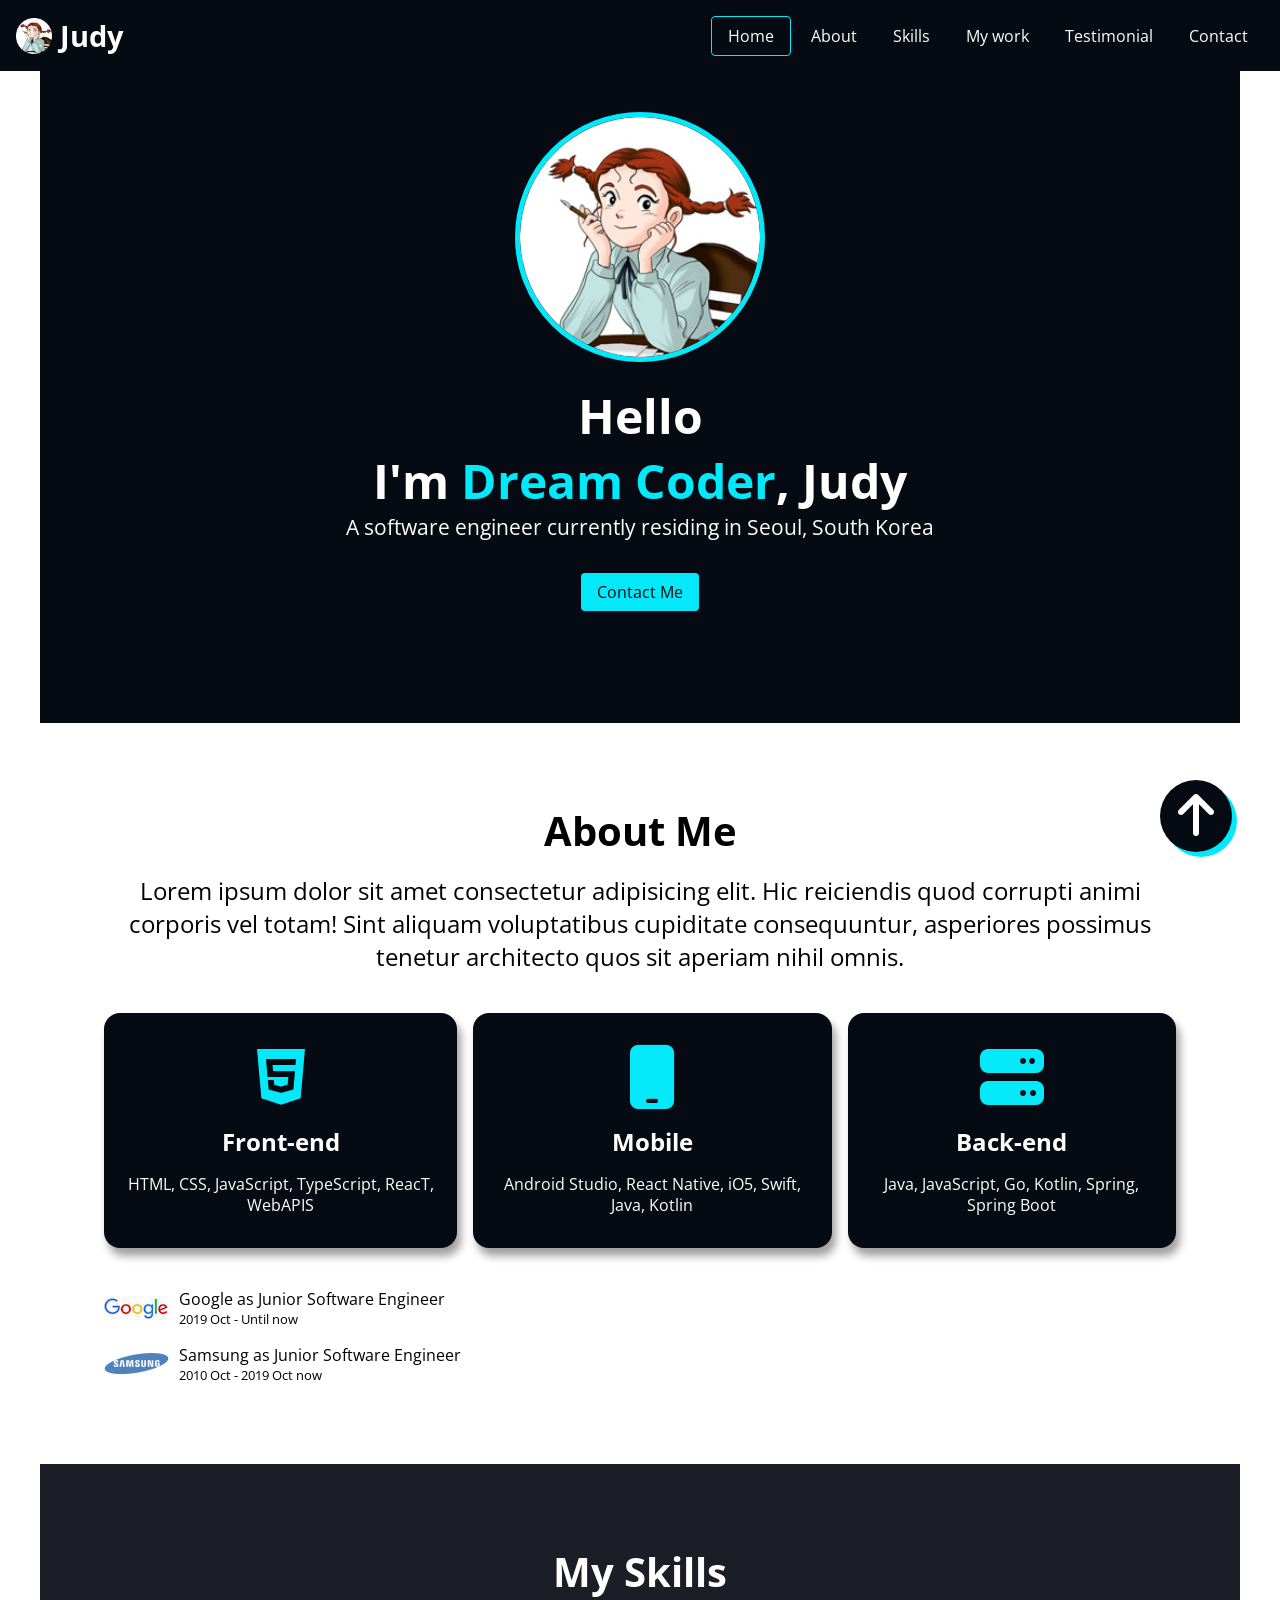
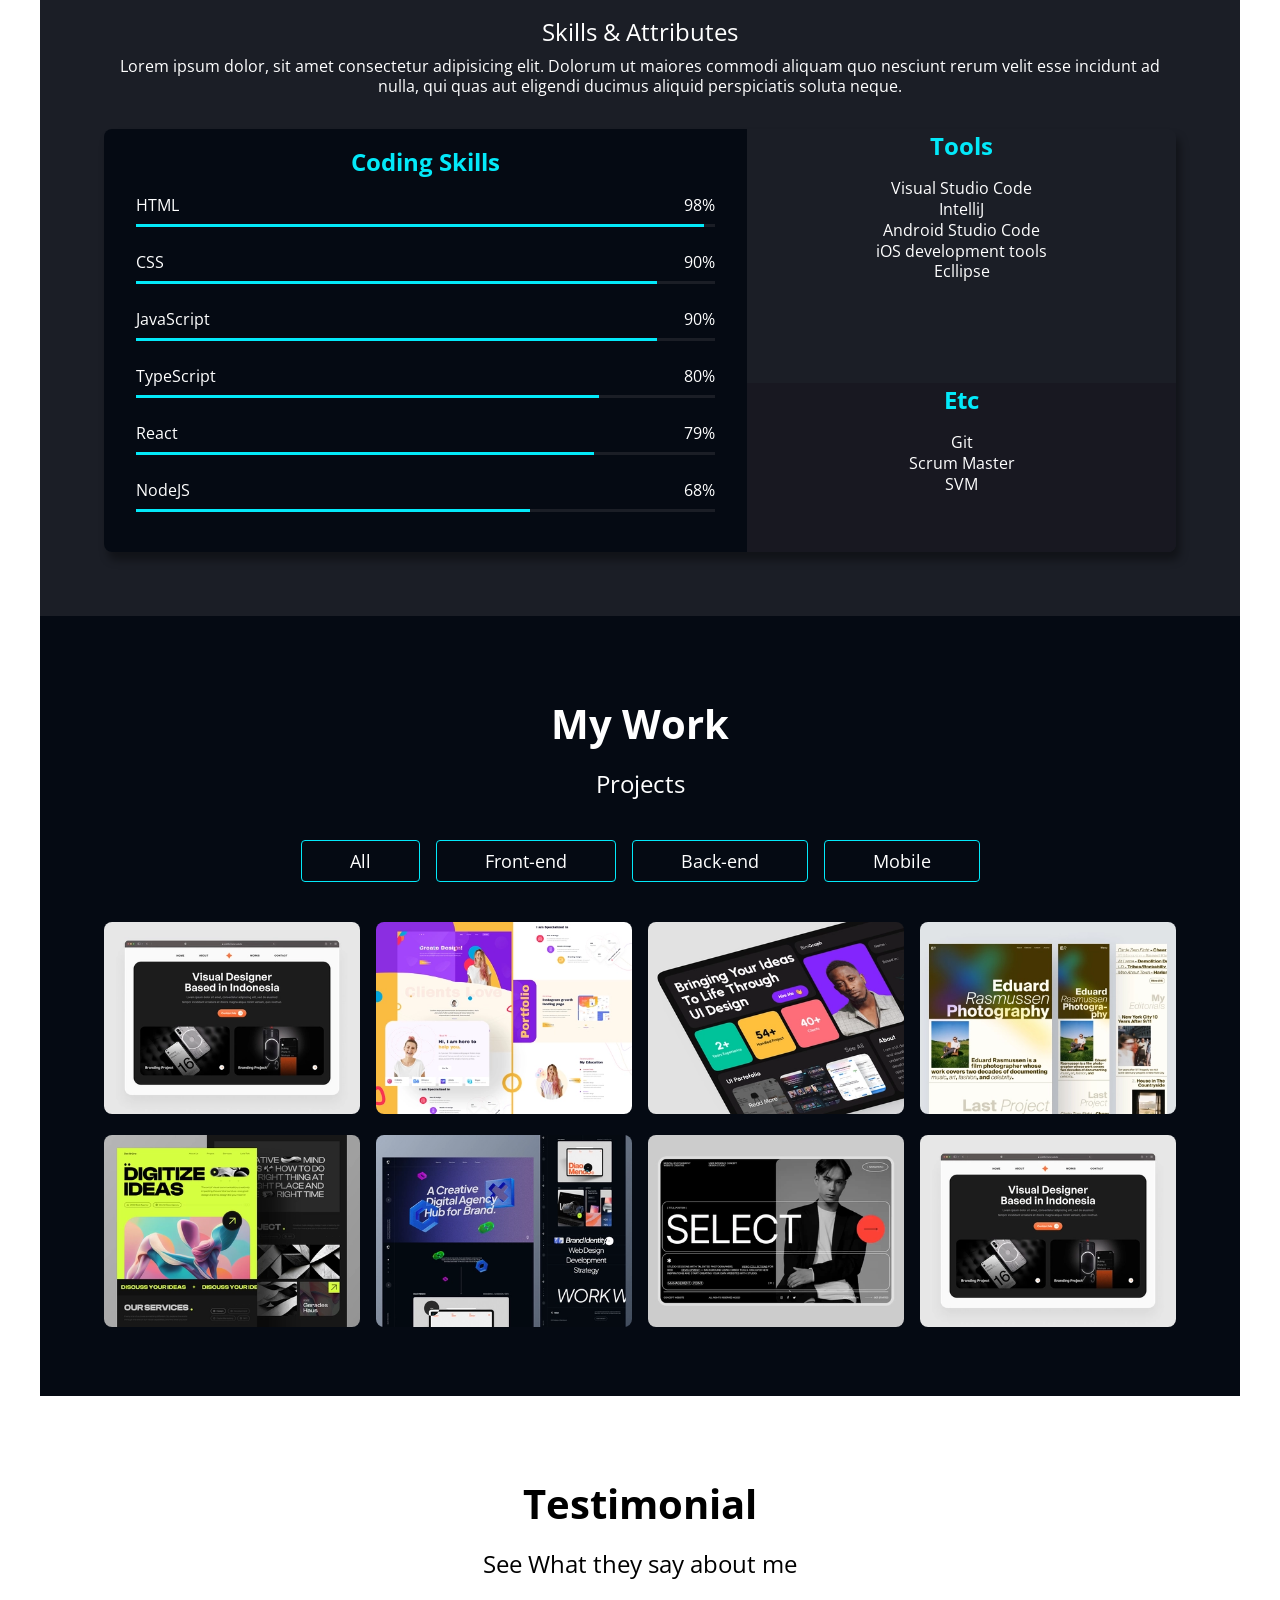
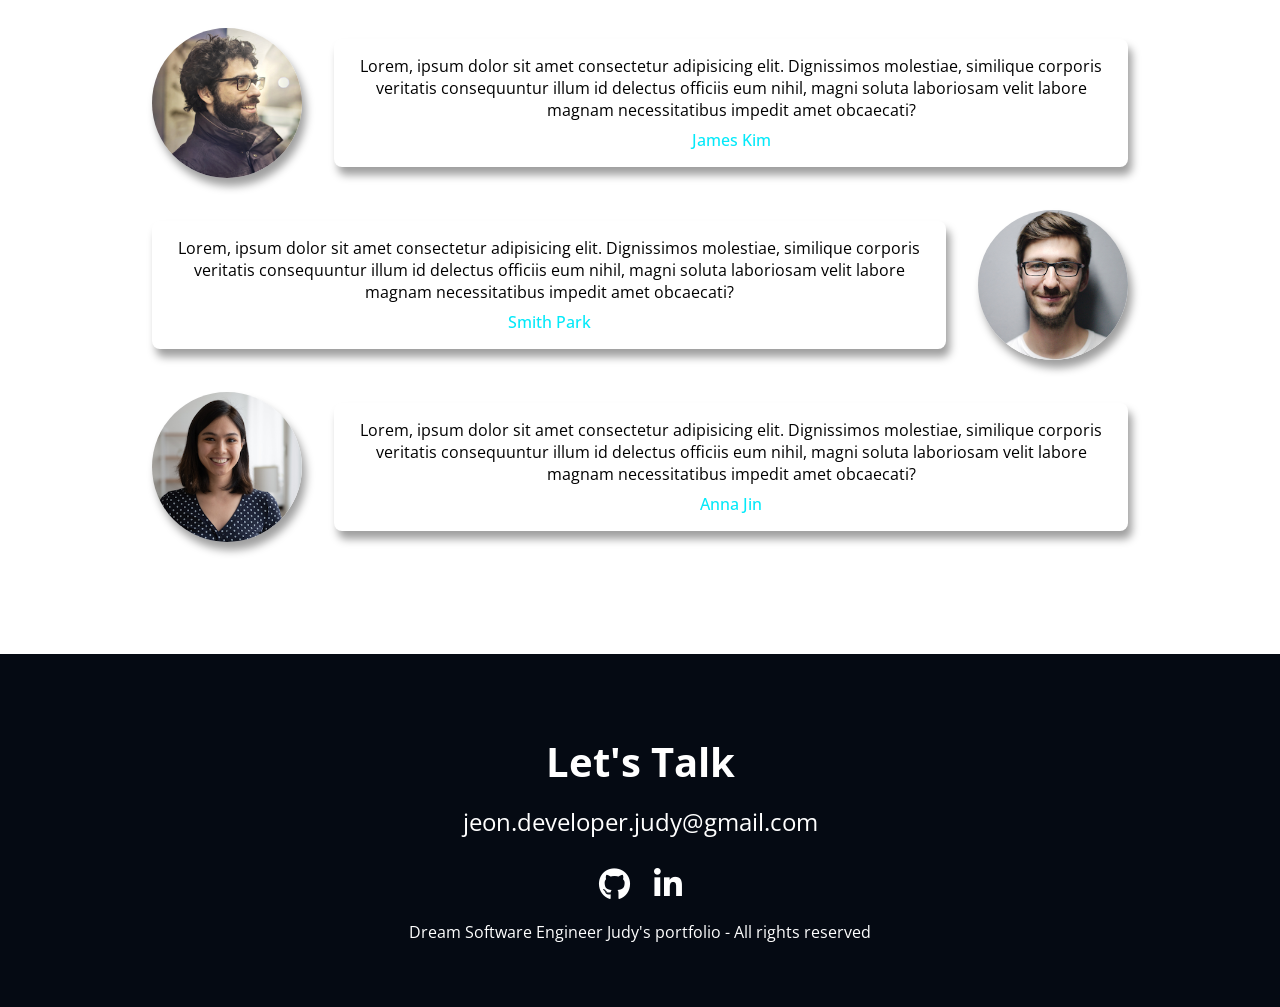
<file: index.html>
<!DOCTYPE html>
<html lang="en">
<head>
    <meta charset="UTF-8">
    <meta name="viewport" content="width=device-width, initial-scale=1.0">
    <title>portfolio-static</title>
    <meta name="description" content="portfolio-static">
    <link rel="shortcut icon" href="images/favicon.ico" type="image/x-icon">
    <link rel="stylesheet" href="css/style.css">
    <!-- 폰트 어썸 CDN -->
    <link rel="stylesheet"
        href="https://cdnjs.cloudflare.com/ajax/libs/font-awesome/6.5.0/css/all.min.css">
    <!-- 구글 폰트 -->
    <link rel="preconnect" href="https://fonts.googleapis.com">
    <link rel="preconnect" href="https://fonts.gstatic.com" crossorigin>
    <link href="https://fonts.googleapis.com/css2?family=Open+Sans:ital,wght@0,300..800;1,300..800&display=swap" rel="stylesheet">
</head>
<body>
    <header class="header">
        <div class="header_logo">
            <img src="images/favicon.ico" alt="header logo" class="header_logo_img">
            <h1 class="header_logo_title">Judy</h1>
        </div>
        <nav>
            <ul class="header_menu">
                <li><a href="#home" class="header_menu_item active">Home</a></li>
                <li><a href="#about" class="header_menu_item">About</a></li>
                <li><a href="#skills" class="header_menu_item">Skills</a></li>
                <li><a href="#work" class="header_menu_item">My work</a></li>
                <li><a href="#testimonial" class="header_menu_item">Testimonial</a></li>
                <li><a href="#contact" class="header_menu_item">Contact</a></li>
            </ul>
        </nav>
        <button class="header_toggle"><i class="fas fa-bars"></i></button>
    </header>

    <main>
        <section id="home" class="container">
            <img src="images/favicon.ico" alt="home avatar" class="home_avatar">
            <h2 class="home_title">
                Hello<br>
                I'm <strong class="home_title_strong">Dream Coder</strong>, Judy
            </h2>
            <p class="home_description">A software engineer currently residing in Seoul, South Korea</p>
            <a href="#" class="home_contact">Contact Me</a>
        </section>
        <section id="about" class="container">
            <h2 class="title">About Me</h2>
            <p class="description">Lorem ipsum dolor sit amet consectetur adipisicing elit. Hic reiciendis quod corrupti animi corporis vel totam! Sint aliquam voluptatibus cupiditate consequuntur, asperiores possimus tenetur architecto quos sit aperiam nihil omnis.</p>
            <ul class="majors">
                <li class="major">
                    <!-- font awesone -->
                    <i class="fab fa-html5 major_icon"></i>
                    <p class="major_title">Front-end</p>
                    <p class="description_small">HTML, CSS, JavaScript, TypeScript, ReacT, WebAPIS</p>
                </li>
                <li class="major">
                    <!-- font awesone -->
                    <i class="fas fa-mobile major_icon"></i>
                    <p class="major_title">Mobile</p>
                    <p class="description_small">Android Studio, React Native, iO5, Swift, Java, Kotlin</p>
                </li>
                <li class="major">
                    <!-- font awesone -->
                    <i class="fas fa-server major_icon"></i>
                    <p class="major_title">Back-end</p>
                    <p class="description_small">Java, JavaScript, Go, Kotlin, Spring, Spring Boot</p>
                </li>
            </ul>
            <ul class="jobs">
                <li class="job">
                    <img src="images/jobs/google.png" alt="google">
                    <div>
                        <p class="job_name">Google as Junior Software Engineer</p>
                        <p class="job_period">2019 Oct - Until now</p>
                    </div>
                </li>
                <li class="job">
                    <img src="images/jobs/samsung.png" alt="samsung">
                    <div>
                        <p class="job_name">Samsung as Junior Software Engineer</p>
                        <p class="job_period">2010 Oct - 2019 Oct now</p>
                    </div>
                </li>
            </ul>
        </section>

        <section id="skills" class="container">
            <h2 class="title">My Skills</h2>
            <p class="description">Skills & Attributes</p>
            <p class="description_small">Lorem ipsum dolor, sit amet consectetur adipisicing elit. Dolorum ut maiores commodi aliquam quo nesciunt rerum velit esse incidunt ad nulla, qui quas aut eligendi ducimus aliquid perspiciatis soluta neque.</p>

            <div class="skills">
                <article class="skills_coding">
                    <h3 class="skills_title">Coding Skills</h3>
                    <ul>
                        <li class="bar">
                            <div class="bar_title">
                                <span>HTML</span>
                                <span>98%</span>
                            </div>
                            <div class="bar_bg">
                                <div class="bar_value bar_value_html"></div>
                            </div>
                        </li>
                        <li class="bar">
                            <div class="bar_title">
                                <span>CSS</span>
                                <span>90%</span>
                            </div>
                            <div class="bar_bg">
                                <div class="bar_value bar_value_css"></div>
                            </div>
                        </li>
                        <li class="bar">
                            <div class="bar_title">
                                <span>JavaScript</span>
                                <span>90%</span>
                            </div>
                            <div class="bar_bg">
                                <div class="bar_value bar_value_javascript"></div>
                            </div>
                        </li>
                        <li class="bar">
                            <div class="bar_title">
                                <span>TypeScript</span>
                                <span>80%</span>
                            </div>
                            <div class="bar_bg">
                                <div class="bar_value bar_value_typescript"></div>
                            </div>
                        </li>
                        <li class="bar">
                            <div class="bar_title">
                                <span>React</span>
                                <span>79%</span>
                            </div>
                            <div class="bar_bg">
                                <div class="bar_value bar_value_react"></div>
                            </div>
                        </li>
                        <li class="bar">
                            <div class="bar_title">
                                <span>NodeJS</span>
                                <span>68%</span>
                            </div>
                            <div class="bar_bg">
                                <div class="bar_value bar_value_nodejs"></div>
                            </div>
                        </li>
                    </ul>
                </article>
                <article class="skills_tools">
                    <h3 class="skills_title">Tools</h3>
                    <p class="description_small">Visual Studio Code</p>
                    <p class="description_small">IntelliJ</p>
                    <p class="description_small">Android Studio Code</p>
                    <p class="description_small">iOS development tools</p>
                    <p class="description_small">Ecllipse</p>
                </article>
                <article class="skills_etc">
                    <h3 class="skills_title">Etc</h3>
                    <p class="description_small">Git</p>
                    <p class="description_small">Scrum Master</p>
                    <p class="description_small">SVM</p>
                </article>
            </div>
        </section>
        <section id="work" class="container">
            <h2 class="title">My Work</h2>
            <p class="description">Projects</p>
            <ul class="categories">
                <li><button class="category">All<span class="category_count">8</span></button></li>
                <li><button class="category">Front-end<span class="category_count">4</span></button></li>
                <li><button class="category">Back-end<span class="category_count">2</span></button></li>
                <li><button class="category">Mobile<span class="category_count">2</span></button></li>
            </ul>
            <ul class="projects">
                <li class="project">
                    <img class="project_img" 
                        src="images/projects/project1.webp" alt="project img1">
                    <div class="project_meta">
                        <h3 class="project_meta_title">Project#1</h3>
                        <p>Clone coding HTML, CSS</p>
                    </div>
                </li>
                <li class="project">
                    <img class="project_img" 
                        src="images/projects/project2.webp" alt="project img2">
                    <div class="project_meta">
                        <h3 class="project_meta_title">Project#2</h3>
                        <p>Clone coding HTML, CSS</p>
                    </div>
                </li>
                <li class="project">
                    <img class="project_img" 
                        src="images/projects/project3.webp" alt="project img3">
                    <div class="project_meta">
                        <h3 class="project_meta_title">Project#3</h3>
                        <p>Clone coding HTML, CSS</p>
                    </div>
                </li>
                <li class="project">
                    <img class="project_img" 
                        src="images/projects/project4.webp" alt="project img4">
                    <div class="project_meta">
                        <h3 class="project_meta_title">Project#4</h3>
                        <p>Clone coding HTML, CSS</p>
                    </div>
                </li>
                <li class="project">
                    <img class="project_img" 
                        src="images/projects/project5.webp" alt="project img5">
                    <div class="project_meta">
                        <h3 class="project_meta_title">Project#5</h3>
                        <p>Clone coding HTML, CSS</p>
                    </div>
                </li>
                <li class="project">
                    <img class="project_img" 
                        src="images/projects/project6.webp" alt="project img6">
                    <div class="project_meta">
                        <h3 class="project_meta_title">Project#6</h3>
                        <p>Clone coding HTML, CSS</p>
                    </div>
                </li>
                <li class="project">
                    <img class="project_img" 
                        src="images/projects/project7.webp" alt="project img7">
                    <div class="project_meta">
                        <h3 class="project_meta_title">Project#7</h3>
                        <p>Clone coding HTML, CSS</p>
                    </div>
                </li>
                <li class="project">
                    <img class="project_img" 
                        src="images/projects/project1.webp" alt="project img1">
                    <div class="project_meta">
                        <h3 class="project_meta_title">Project#1</h3>
                        <p>Clone coding HTML, CSS</p>
                    </div>
                </li>
            </ul>
        </section>
        <section id="testimonial" class="container">
            <h2 class="title">Testimonial</h2>
            <p class="description">See What they say about me</p>
            <ul class="testimonials">
                <li class="testimonial">
                    <img class="testimonial_img" 
                        src="images/testimonials/people1.webp" alt="people img1">
                    <div class="testimonial_text">
                        <p>Lorem, ipsum dolor sit amet consectetur adipisicing elit. Dignissimos molestiae, similique corporis veritatis consequuntur illum id delectus officiis eum nihil, magni soluta laboriosam velit labore magnam necessitatibus impedit amet obcaecati?</p>
                        <p><a href="#" class="testimonial_text_name">James Kim</a></p>
                    </div>
                </li>
                <li class="testimonial">
                    <img class="testimonial_img" 
                        src="images/testimonials/people2.webp" alt="people img2">
                    <div class="testimonial_text">
                        <p>Lorem, ipsum dolor sit amet consectetur adipisicing elit. Dignissimos molestiae, similique corporis veritatis consequuntur illum id delectus officiis eum nihil, magni soluta laboriosam velit labore magnam necessitatibus impedit amet obcaecati?</p>
                        <p><a href="#" class="testimonial_text_name">Smith Park</a></p>
                    </div>
                </li>
                <li class="testimonial">
                    <img class="testimonial_img" 
                        src="images/testimonials/people3.webp" alt="people img3">
                    <div class="testimonial_text">
                        <p>Lorem, ipsum dolor sit amet consectetur adipisicing elit. Dignissimos molestiae, similique corporis veritatis consequuntur illum id delectus officiis eum nihil, magni soluta laboriosam velit labore magnam necessitatibus impedit amet obcaecati?</p>
                        <p><a href="#" class="testimonial_text_name">Anna Jin</a></p>
                    </div>
                </li>
            </ul>
        </section>

        <!-- Arrow Top (맨위로) -->
        <aside>
            <a href="#" class="arrow_up"><i class="fas fa-arrow-up"></i></a>
    </main>

    <footer id="contact" class="footer">
        <h2 class="title">Let's Talk</h2>
        <p class="description">jeon.developer.judy@gmail.com</p>
        <ul class="contact_links">
            <li>
                <a href="#" class="contact_link"><i class="fab fa-github"></i></a>
            </li>
            <li>
                <a href="#" class="contact_link"><i class="fab fa-linkedin-in"></i></a>
            </li>
        </ul>
        <p>Dream Software Engineer Judy's portfolio - All rights reserved</p>
    </footer>

</body>
</html>
</file>
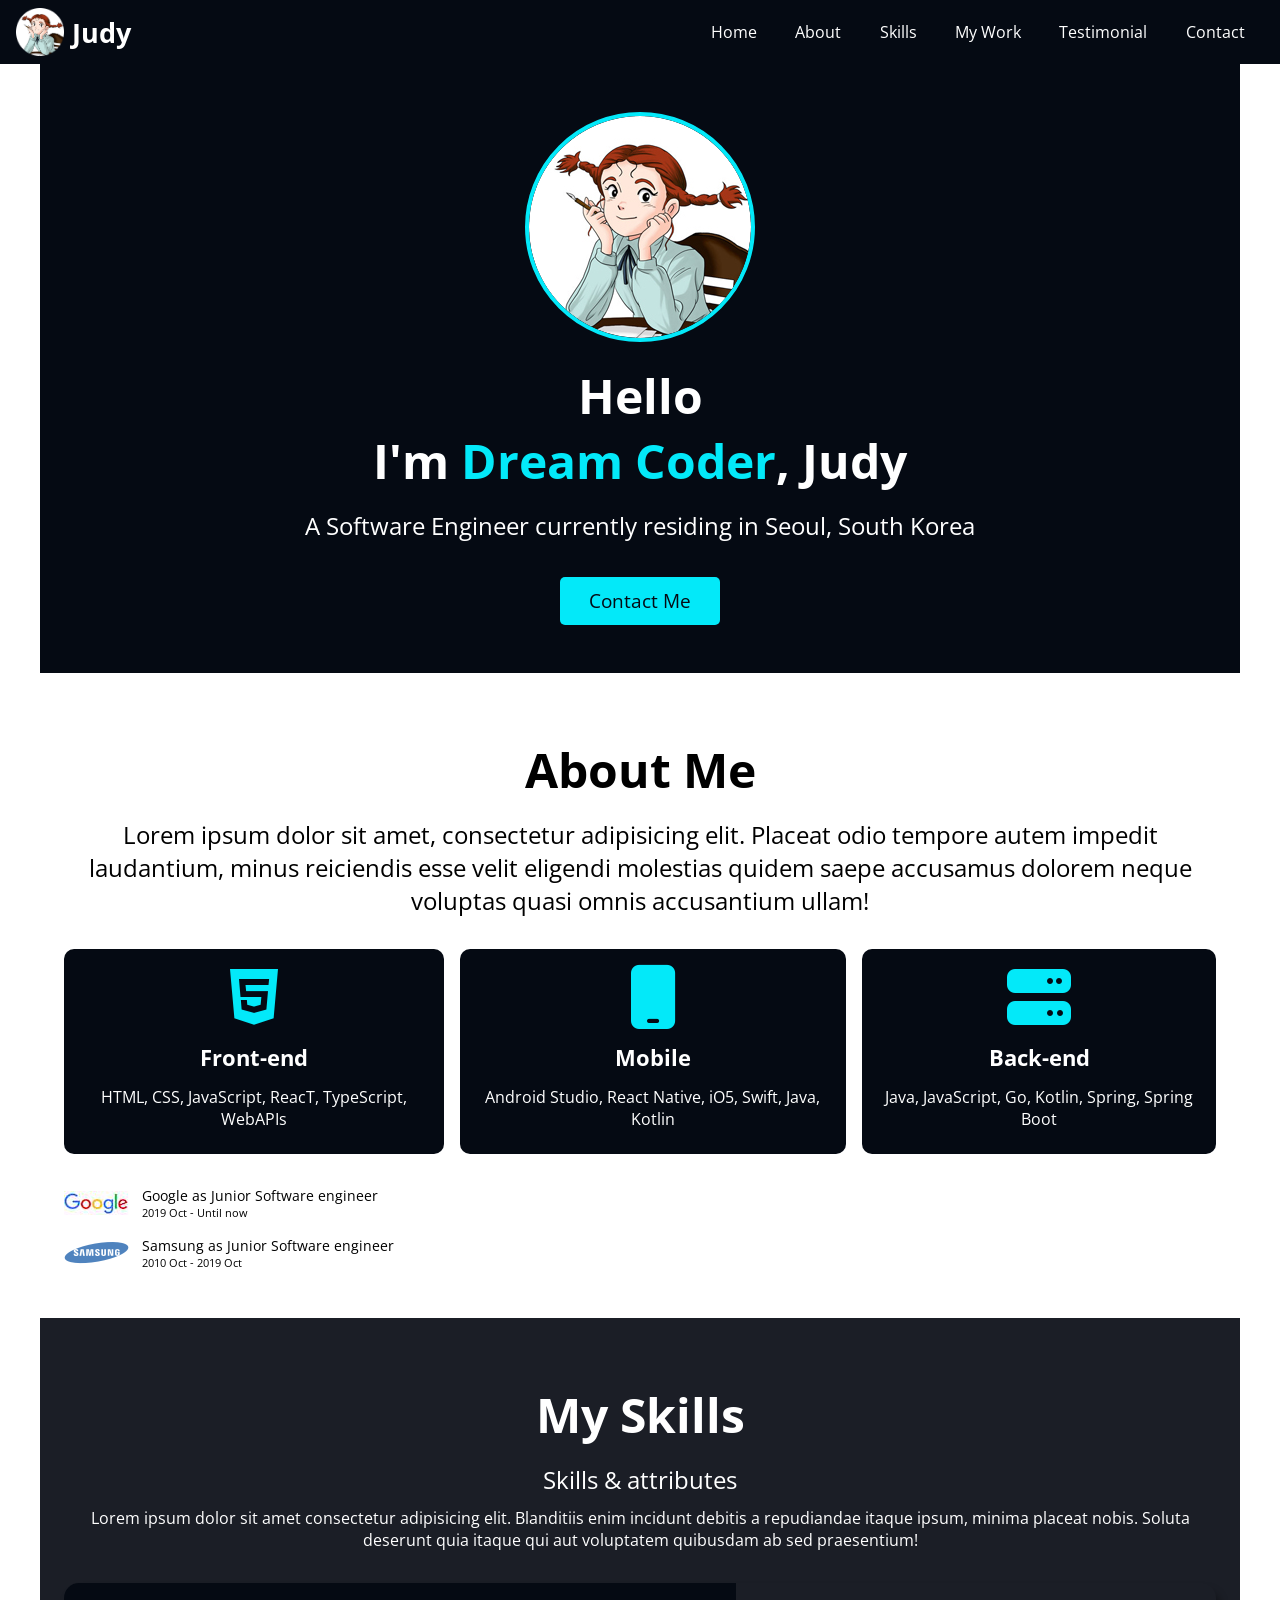
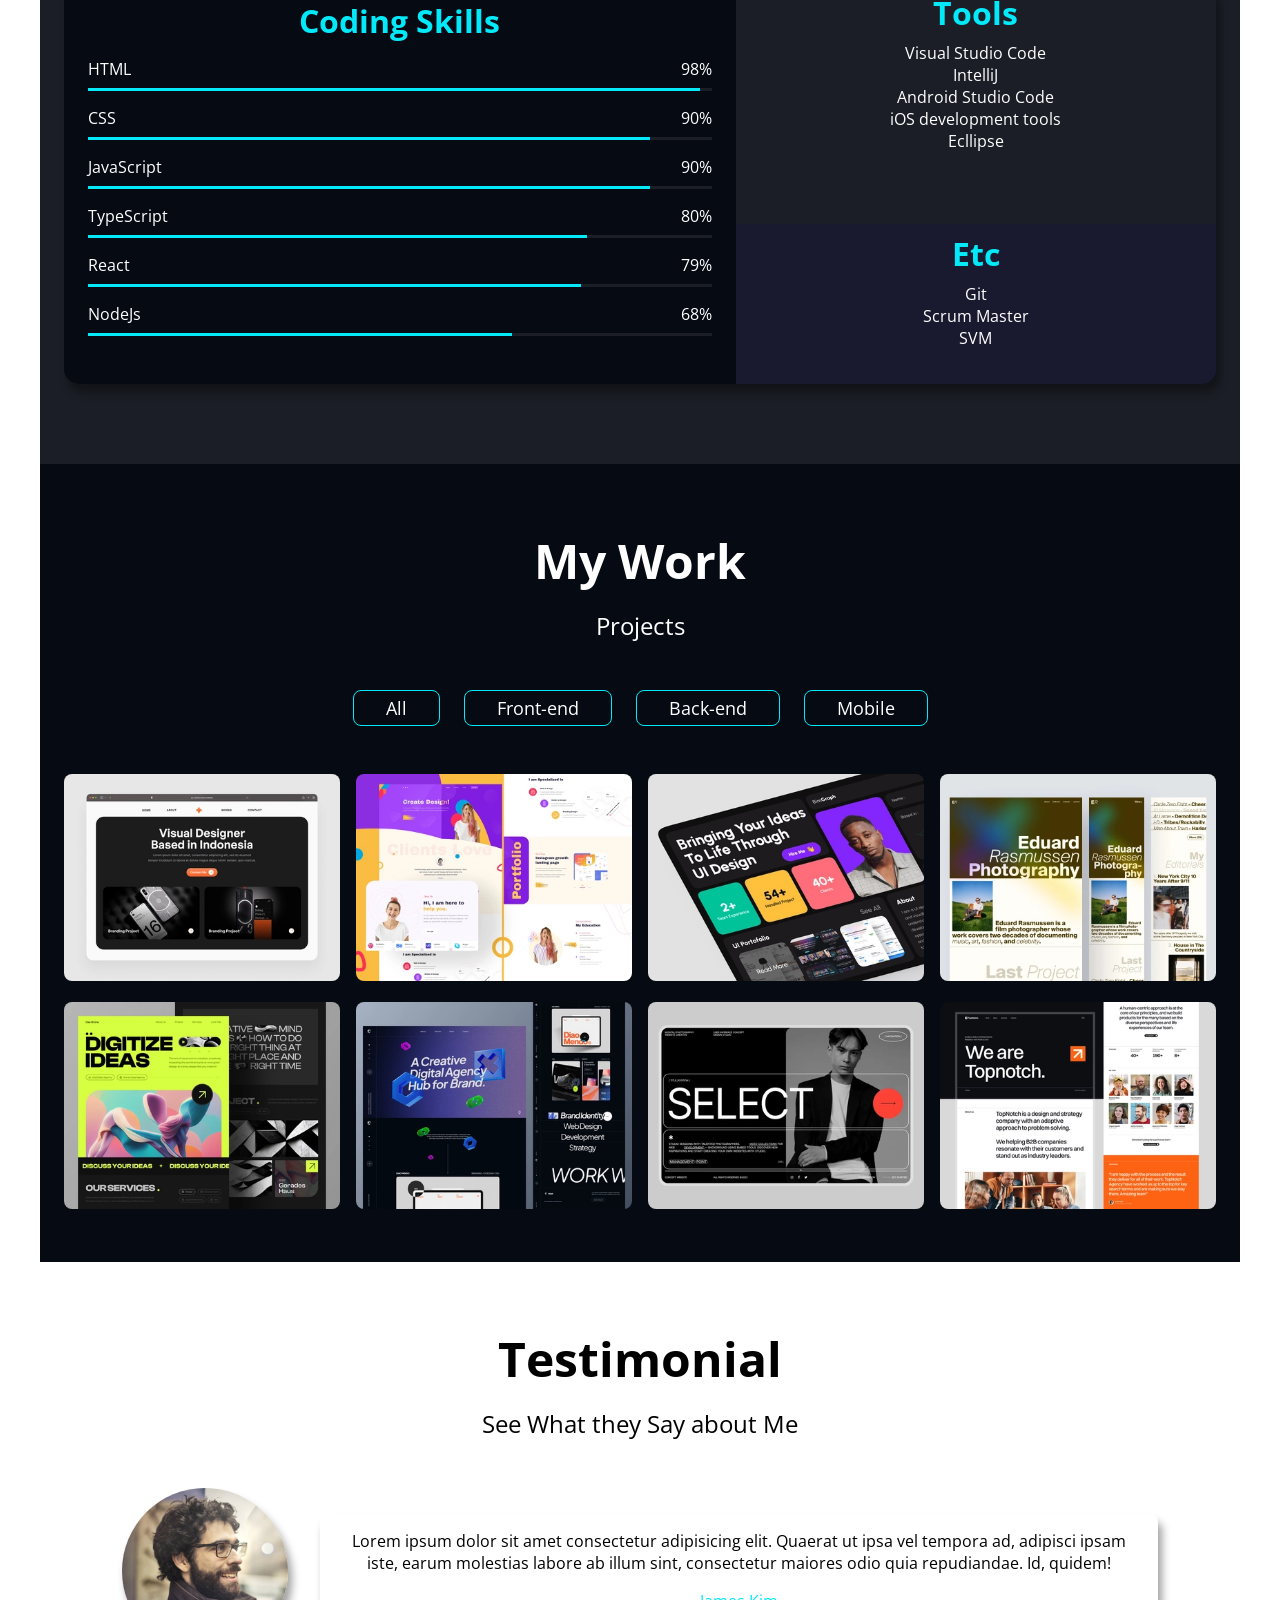
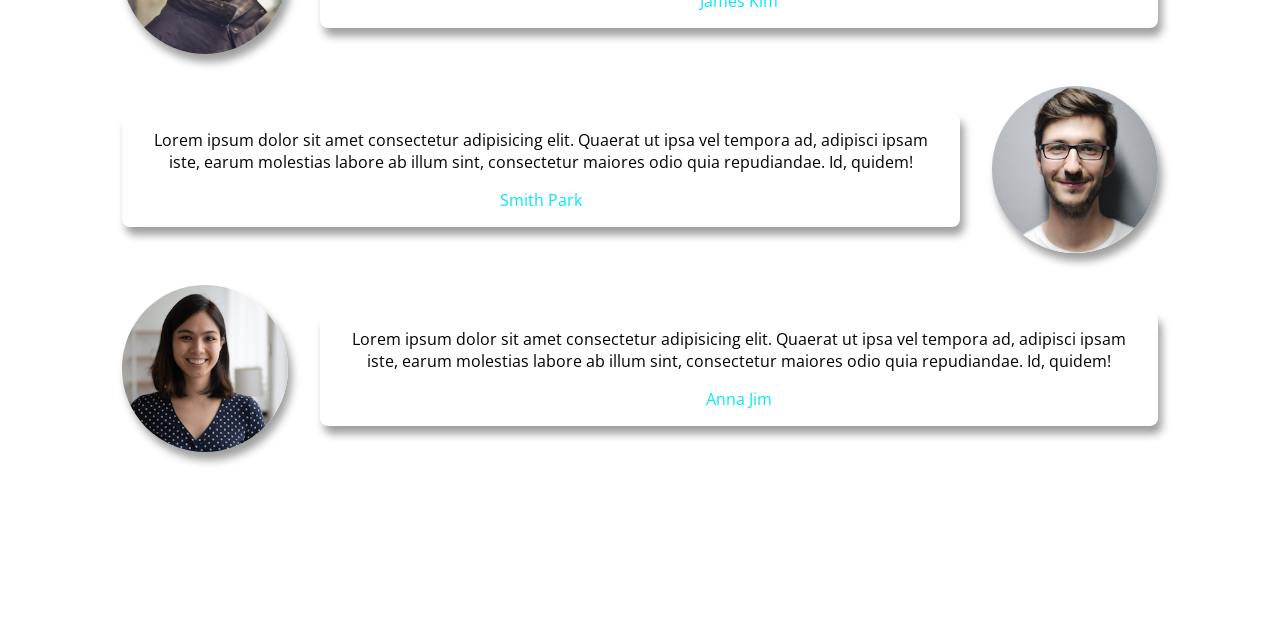
<file: index_review.html>
<!DOCTYPE html>
<html lang="en">
<head>
    <meta charset="UTF-8">
    <meta name="viewport" content="width=device-width, initial-scale=1.0">
    <title>portfolio-static</title>
    <link rel="stylesheet" href="css/style_review.css">
    <!-- 폰트 어썸 CDN -->
    <link rel="stylesheet"
        href="https://cdnjs.cloudflare.com/ajax/libs/font-awesome/6.5.0/css/all.min.css">
    <!-- 구글 폰트 -->
    <link rel="preconnect" href="https://fonts.googleapis.com">
    <link rel="preconnect" href="https://fonts.gstatic.com" crossorigin>
    <link href="https://fonts.googleapis.com/css2?family=Open+Sans:ital,wght@0,300..800;1,300..800&display=swap" rel="stylesheet">

</head>
<body>
    <header class="header">
        <div class="header_logo">
            <img src="images/favicon.ico" 
                alt="favicon_img" class="header_logo_img">
            <h1 class="header_logo_title">Judy</h1>
        </div>
        <nav>
            <ul class="header_menu">
                <li><a href="#home">Home</a></li>
                <li><a href="#about">About</a></li>
                <li><a href="#skills">Skills</a></li>
                <li><a href="#work">My Work</a></li>
                <li><a href="#testimonial">Testimonial</a></li>
                <li><a href="#contact">Contact</a></li>
            </ul>
        </nav>
    </header>

    <main>
        <section id="home">
            <img src="images/avata.png" alt="avatar img" 
                class="avatar_img">
            <h3 class="title">Hello
                <br>I'm <span class="home_title_span">Dream Coder</span>, Judy</h3>
            <p class="description">A Software Engineer currently residing in Seoul, South Korea</p>
            <a href="#contact" class="home_contact_btn">Contact Me</a>
        </section>

        <section id="about">
            <h3 class="title">About Me</h3>
            <p class="description">Lorem ipsum dolor sit amet, consectetur adipisicing elit. Placeat odio tempore autem impedit laudantium, minus reiciendis esse velit eligendi molestias quidem saepe accusamus dolorem neque voluptas quasi omnis accusantium ullam!</p>
            <ul class="majors">
                <li class="major">
                    <i class="fab fa-html5 major_icon"></i>
                    <h6 class="major_title">Front-end</h6>
                    <p class="major_description">HTML, CSS, JavaScript, ReacT, TypeScript, WebAPIs</p>
                </li>
                <li class="major">
                    <i class="fas fa-mobile major_icon"></i>
                    <h6 class="major_title">Mobile</h6>
                    <p class="major_description">Android Studio, React Native, iO5, Swift, Java, Kotlin</p>
                </li>
                <li class="major">
                    <i class="fas fa-server major_icon"></i>
                    <h6 class="major_title">Back-end</h6>
                    <p class="major_description">Java, JavaScript, Go, Kotlin, Spring, Spring Boot</p>
                </li>
            </ul>
            <ul class="jobs">
                <li class="job">
                    <img src="images/jobs/google.png" 
                        alt="google_img">
                    <div>
                        <p class="job_description">Google as Junior Software engineer</p>
                        <p class="job_period">2019 Oct - Until now</p>
                    </div>
                </li>
                <li class="job">
                    <img src="images/jobs/samsung.png" 
                        alt="samsung_img">
                    <div>
                        <p class="job_description">Samsung as Junior Software engineer</p>
                        <p class="job_period">2010 Oct - 2019 Oct</p>
                    </div>
                </li>
            </ul>
        </section>

        <section id="skills">
            <h3 class="title">My Skills</h3>
            <p class="description">Skills & attributes</p>
            <p class="description_detail">Lorem ipsum dolor sit amet consectetur adipisicing elit. Blanditiis enim incidunt debitis a repudiandae itaque ipsum, minima placeat nobis. Soluta deserunt quia itaque qui aut voluptatem quibusdam ab sed praesentium!</p>

            <ul class="skills">
                <li class="skills_coding">
                    <h6 class="skill_title">Coding Skills</h6>
                    <ul>
                        <li>
                            <div class="coding_skill">
                                <span class="coding_skill_text">HTML</span>
                                <span class="coding_skill_text">98%</span>
                            </div>
                            <div class="bar_bg"><div class="bar_val html"></div></div>
                        </li>
                        <li>
                            <div class="coding_skill">
                                <span class="coding_skill_text">CSS</span>
                                <span class="coding_skill_text">90%</span>
                            </div>
                            <div class="bar_bg"><div class="bar_val css"></div></div>
                        </li>
                        <li>
                            <div class="coding_skill">
                                <span class="coding_skill_text">JavaScript</span>
                                <span class="coding_skill_text">90%</span>
                            </div>
                            <div class="bar_bg"><div class="bar_val javascript"></div></div>
                        </li>
                        <li>
                            <div class="coding_skill">
                                <span class="coding_skill_text">TypeScript</span>
                                <span class="coding_skill_text">80%</span>
                            </div>
                            <div class="bar_bg"><div class="bar_val typescript"></div></div>
                        </li>
                        <li>
                            <div class="coding_skill">
                                <span class="coding_skill_text">React</span>
                                <span class="coding_skill_text">79%</span>
                            </div>
                            <div class="bar_bg"><div class="bar_val react"></div></div>
                        </li>
                        <li>
                            <div class="coding_skill">
                                <span class="coding_skill_text">NodeJs</span>
                                <span class="coding_skill_text">68%</span>
                            </div>
                            <div class="bar_bg"><div class="bar_val nodejs"></div></div>
                        </li>
                    </ul>
                </li>
                <li class="skills_tools">
                    <h6 class="skill_title">Tools</h6>
                    <p class="description_detail">Visual Studio Code</p>
                    <p class="description_detail">IntelliJ</p>
                    <p class="description_detail">Android Studio Code</p>
                    <p class="description_detail">iOS development tools</p>
                    <p class="description_detail">Ecllipse</p>
                </li>
                <li class="skills_etc">
                    <h6 class="skill_title">Etc</h6>
                    <p class="description_detail">Git</p>
                    <p class="description_detail">Scrum Master</p>
                    <p class="description_detail">SVM</p>
                </li>
            </ul>
        </section>

        <section id="work">
            <h3 class="title">My Work</h3>
            <p class="description">Projects</p>
            <div class="categories">
                <button class="category">All<span class="category_active">8</span></button>
                <button class="category">Front-end<span class="category_active">4</span></button>
                <button class="category">Back-end<span class="category_active">2</span></button>
                <button class="category">Mobile<span class="category_active">2</span></button>
            </div>
            <div class="projects">
                <article class="project">
                    <img src="images/projects/project1.webp" 
                        alt="project_img1" class="project_img">
                    <div class="project_description">
                        <p class="project_description_title">Project#1</p>
                        <p class="project_description_detail">Clone coding HTML, CSS</p>
                    </div>
                </article>
                <article class="project">
                    <img src="images/projects/project2.webp" 
                        alt="project_img2" class="project_img">
                    <div class="project_description">
                        <p class="project_description_title">Project#2</p>
                        <p class="project_description_detail">Clone coding HTML, CSS</p>
                    </div>
                </article>
                <article class="project">
                    <img src="images/projects/project3.webp" 
                        alt="project_img3" class="project_img">
                    <div class="project_description">
                        <p class="project_description_title">Project#3</p>
                        <p class="project_description_detail">Clone coding HTML, CSS</p>
                    </div>
                </article>
                <article class="project">
                    <img src="images/projects/project4.webp" 
                        alt="project_img4" class="project_img">
                    <div class="project_description">
                        <p class="project_description_title">Project#4</p>
                        <p class="project_description_detail">Clone coding HTML, CSS</p>
                    </div>
                </article>
                <article class="project">
                    <img src="images/projects/project5.webp" 
                        alt="project_img5" class="project_img">
                    <div class="project_description">
                        <p class="project_description_title">Project#5</p>
                        <p class="project_description_detail">Clone coding HTML, CSS</p>
                    </div>
                </article>
                <article class="project">
                    <img src="images/projects/project6.webp" 
                        alt="project_img6" class="project_img">
                    <div class="project_description">
                        <p class="project_description_title">Project#6</p>
                        <p class="project_description_detail">Clone coding HTML, CSS</p>
                    </div>
                </article>
                <article class="project">
                    <img src="images/projects/project7.webp" 
                        alt="project_img7" class="project_img">
                    <div class="project_description">
                        <p class="project_description_title">Project#7</p>
                        <p class="project_description_detail">Clone coding HTML, CSS</p>
                    </div>
                </article>
                <article class="project">
                    <img src="images/projects/project8.webp" 
                        alt="project_img8" class="project_img">
                    <div class="project_description">
                        <p class="project_description_title">Project#8</p>
                        <p class="project_description_detail">Clone coding HTML, CSS</p>
                    </div>
                </article>
            </div>
        </section>

        <section id="testimonial">
            <h3 class="title">Testimonial</h3>
            <p class="description">See What they Say about Me</p>
            <ul class="testimonials">
                <li class="testimonial">
                    <img src="images/testimonials/people1.webp" 
                        alt="testimonial1" class="testimonial_img">
                    <div class="testimonial_text_box">
                        <p>Lorem ipsum dolor sit amet consectetur adipisicing elit. Quaerat ut ipsa vel tempora ad, adipisci ipsam iste, earum molestias labore ab illum sint, consectetur maiores odio quia repudiandae. Id, quidem!</p>
                        <a href="#">James Kim</a>
                    </div>
                </li>
                <li class="testimonial">
                    <img src="images/testimonials/people2.webp" 
                        alt="testimonial2" class="testimonial_img">
                    <div class="testimonial_text_box">
                        <p>Lorem ipsum dolor sit amet consectetur adipisicing elit. Quaerat ut ipsa vel tempora ad, adipisci ipsam iste, earum molestias labore ab illum sint, consectetur maiores odio quia repudiandae. Id, quidem!</p>
                        <a href="#">Smith Park</a>
                    </div>
                </li>
                <li class="testimonial">
                    <img src="images/testimonials/people3.webp" 
                        alt="testimonial3" class="testimonial_img">
                    <div class="testimonial_text_box">
                        <p>Lorem ipsum dolor sit amet consectetur adipisicing elit. Quaerat ut ipsa vel tempora ad, adipisci ipsam iste, earum molestias labore ab illum sint, consectetur maiores odio quia repudiandae. Id, quidem!</p>
                        <a href="#">Anna Jim</a>
                    </div>
                </li>
            </ul>
        </section>
        <section id="contact"></section>
        
    </main>
    <footer></footer>
</body>
</html>
</file>
<file: css/style.css>
/**********************************
    portfolio-static style

    반복되는 스타일을 변수로 정의 --> var() 호출
    변수, 상수 : --변수명, 상수명 = 값
    예) --color--primary = white;

    .header { color : var(--color--primary); }
**********************************/
:root {
    /* color list */
    --color-white: #fff;
    --color-black: #050a13;
    --color-accent: #03e9f9;
    --color-orange: #fd6413;
    --color-gray : #1b1e26;

    /* container size */
    --max-size-container: 1200px;
}

/* commons(공통) : 폰트, 여백, 패딩.. */
* {
    font-family: 'Open Sans', 'sans-serif';
    box-sizing: border-box;
    margin: 0;
    padding: 0;
}

ul {
    list-style-type: none;
}

button {
    border: 0;
    outline: 0;
}

a {
    text-decoration: none;
}

section, footer {
    padding: 4rem;
    text-align: center;
}
section.container {
    width: var(--max-size-container);
    max-width: 100%;
    margin: auto;
}
.title {
    font-size: 2.5rem;
    margin : 1rem 0;
}
.description {
    font-size: 1.5rem;
    margin: 0.5rem 0;
}
.description_small {
    font-size: 1rem;
    line-height: 1.3rem;
}

/* Header Start */
.header {
    background-color: var(--color-black);
    width: 100%;
    padding: 1rem;
    display: flex;
    justify-content: space-between;
    align-items: center;
    position: fixed;
    top: 0;
    z-index: 1;
}

.header_logo {
    display: flex;
    align-items: center;
    gap: 8px;
    color: var(--color-white);
}

.header_logo_img {
    width: 36px;
    height: 36px;
}

.header_logo_title {
    font-size: 1.8rem;
}

.header_menu {
    display: flex;
    gap: 4px;
}

.header_menu_item {
    color: var(--color-white);
    padding: 8px 16px;
}

.active {
    border: 1px solid var(--color-accent);
    border-radius: 4px;
}
.header_toggle {
    display: none;
    position: absolute;
    top: 1.3rem;
    right: 1rem;
    background-color: var(--color-black);
    color: var(--color-white);
    font-size: 1.5rem;
}
/* Header End */

/* ========Main Start========= */

/* Main_Home */
#home {
    background-color: var(--color-black);
    color: var(--color-white);
    padding: 5rem 1rem;
    padding-top: 7rem;
    text-align: center;
}
.home_avatar {
    width: 250px;
    height: 250px;
    border: 5px solid var(--color-accent);
    border-radius: 100%;
}
.home_title {
    font-size: 3rem;
    margin-top: 1rem;
}
.home_title_strong {
    color: var(--color-accent);
}
.home_description {
    font-size: 1.3rem;
}
.home_contact {
    display: inline-block;
    padding: 0.5rem 1rem;
    margin: 2rem;
    background-color: var(--color-accent);
    color: var(--color-black);
    border-radius: 4px;
}
/* Main_Home */

/* Main_About */
.majors {
    display: flex;
    justify-content: space-between;
    align-items: center;
    gap: 1rem;
    margin: 2.5rem 0;
}
.major {
    background-color: var(--color-black);
    color: var(--color-white);
    padding: 2rem 1rem;
    border-radius: 1rem;
    box-shadow: 4px 8px 8px rgb(0, 0, 0, 0.38);
}
.major_icon {
    font-size: 4rem;
    color: var(--color-accent);
    margin-bottom: 1rem;
}
.major_title {
    font-size: 1.5rem;
    font-weight: bold;
    margin-bottom: 1rem;
}
.job {
    display: flex;
    align-items: center;
    gap: 10px;
    margin-bottom: 1rem;
    text-align: left;
}
.job_period {
    font-size: 0.8rem;
}
/* Main_About */

/* Main_skills */
    #skills {
        background-color: var(--color-gray);
        color: var(--color-white);
    }
    .skills {
        display: grid;
        grid-template-columns: 1.5fr 1fr;
        grid-template-rows: 1.5fr 1fr;
        margin-top: 2rem;
        box-shadow: 4px 8px 8px rgb(0, 0, 0, 0.38);
        border-radius: 8px;
        overflow: hidden;
    }
    .skills_coding {
        background-color: var(--color-black);
        grid-row: span 2;
        padding: 1rem 2rem;
    }
    .skills_etc {
        background-color: rgb(24, 24, 33);
    }
    .skills_title {
        color: var(--color-accent);
        font-size: 1.5rem;
        margin-bottom: 1rem;
    }
    .bar_title {
        display: flex;
        justify-content: space-between;
    }
    .bar_bg {
        width: 100%;
        height: 3px;
        background-color: var(--color-gray);
        margin-bottom: 1.5rem;
        margin-top: 0.5rem;
    }
    .bar_value {
        height: 3px;
        background-color: var(--color-accent);
    }
    .bar_value_html {width: 98%;}
    .bar_value_css {width: 90%;}
    .bar_value_javascript {width: 90%;}
    .bar_value_typescript {width: 80%;}
    .bar_value_react {width: 79%;}
    .bar_value_nodejs {width: 68%;}
/* Main_skills */

/* Work start */
#work {
    background-color: var(--color-black);
    color: var(--color-white);
}
.categories {
    display: flex;
    justify-content: center;
    gap: 1rem;
    margin: 2.5rem 0;
}
.category {
    background-color: var(--color-black);
    color: var(--color-white);
    padding : 0.5rem 3rem;
    font-size: 1.1rem;
    border: 1px solid var(--color-accent);
    border-radius: 4px;
    position: relative;
}
.category_count {
    background-color: var(--color-orange);
    color: var(--color-white);
    width: 28px;
    height: 28px;
    line-height: 28px;
    border-radius: 100%;
    position: absolute;
    top: -20px;
    left: 16px;
    opacity: 0;
    transition: all 1s ease;
}
.category:hover .category_count {
    opacity: 1;
    top: 0;
}

.projects {
    display: grid;
    grid-template-columns: repeat(4, 1fr);
    grid-template-rows: repeat(2, 1fr);
    gap: 1rem;
}
.project {
    position: relative;
    overflow: hidden;
}
.project_img {
    width: 100%;
    border-radius: 8px;
}
.project_meta {
    width: 100%;
    height: 100%;
    display: flex;
    flex-direction: column;
    align-items: center;
    justify-content: center;
    background-color: var(--color-black);
    color: var(--color-white);
    position: absolute;
    top :0;
    left: 0;
    opacity: 0;
}
.project_meta:hover {
    opacity: .8;
}
/* Work end */

/* Testinomial Start */
.testimonials {
    margin: 3rem;
}
.testimonial {
    display: flex;
    align-items: center;
    gap: 2rem;
    margin-bottom: 2rem;
}
.testimonial:nth-child(even) .testimonial_img {
    /* 이미지 order가 원래 0번 인데 1번으로 */
    order: 1;
}
.testimonial_img {
    width: 150px;
    height: 150px;
    border-radius: 100%;
    box-shadow: 4px 8px 8px rgb(0, 0, 0, 0.38);
}
.testimonial_text {
    padding: 1rem;
    border-radius: 8px;
    box-shadow: 4px 8px 8px rgb(0, 0, 0, 0.38);
}
.testimonial_text_name {
    color: var(--color-accent);
    display: inline-block;
    margin-top: 0.5rem;
    font-weight: 500;
}
/* Testinomial End */

/* Arrow top Start */
.arrow_up {
    position: fixed;
    bottom: 3rem;
    right: 3rem;
    color: var(--color-white);
    font-size: 3rem;
    width: 4.5rem;
    height: 4.5rem;
    border-radius: 100%;
    background-color: var(--color-black);
    text-align: center;
    padding-top: 0.1rem;
    box-shadow: 5px 5px 0 0 var(--color-accent);
}
/* Arrow top End */

/* =========Main End=========== */

/* ==========Footer========== */
#contact {
    background-color: var(--color-black);
    color: var(--color-white);
}
.contact_links {
    display: flex;
    align-items: center;
    justify-content: center;
    gap: 1.5rem;
    font-size: 2rem;
    padding: 1rem;
}
.contact_link {
    color: var(--color-white);
}
.contact_link:hover {
    color: var(--color-accent);
}
/* ==========Footer========== */

/**********************************
Media Query : ~ 1000px
***********************************/
@media screen and (max-width:1000px) {
    .header {
        flex-direction : column;
        align-items :start;
    }
    .header_menu {
        display: none;
    }
    .header_toggle {
        display: block;
    }
    section {
        padding: 3rem;
    }
    .title {
        font-size: 2rem;
    }
    .description {
        font-size: 1rem;
    }
    #home {
        padding: 5rem 3rem;
    }
    .home_title {
        font-size: 2.5rem;
        margin-bottom: 0.5rem;
    }
    .majors {
        flex-direction: column;
        align-items: center;
    }
    .major {
        width: 50rem;
        max-width: 100%;
    }
    .job {justify-content: center;}
    .skills {grid-template-columns: 1fr;}
    .categories {flex-direction: column;}
    .category {width: 60%;}
    .projects {grid-template-columns: repeat(2,1fr);}
    .testimonial {flex-direction: column;}
    .testimonial:nth-child(even) .testimonial_img {
        order: 0;
    }
    .arrow_up {
        bottom: 1rem;
        right: 1.5rem;
        font-size: 2rem;
        width: 3rem;
        height : 3rem
    }
}

/* 더작아졌을 때 */
@media screen and (max-width:600px) {
    .projects {
        grid-template-columns: 1fr;
    }
}
</file>
<file: css/style_review.css>
:root {
    --color-black: #050a13;
    --color-accent: #03e9f9;
    --color-orange: #fd6413;
    --color-gray : #1b1e26;
    --max-width-container : 1200px
}

/* COMMONS START */
* {
    font-family: 'Open Sans', 'sans-serif';
    box-sizing: border-box;
    margin: 0;
    padding: 0;
}

ul {
    list-style-type: none;
}
a {
    text-decoration: none;
}
section {
    max-width: var(--max-width-container);
    text-align: center;
    margin: auto;
    padding: 3rem 1.5rem;
}

.title {
    font-size: 3rem;
    margin: 1rem 0;
}
.description {
    font-size: 1.5rem;
    margin: 0.7rem 0;
}
.description_detail {
    font-size: 1rem;
}
/* COMMONS END */


/* Header Start */
.header {
    background-color: var(--color-black);
    display: flex;
    justify-content: space-between;
    align-items: center;
    padding: 0.5rem 1rem;
    position: fixed;
    width: 100%;
}
.header_logo {
    display: flex;
    gap : 0.5rem;
    align-items: center;
}
.header_logo_title {
    font-size: 1.7rem;
    color: white;
}
.header_menu {
    display: flex;
    gap: 0;
}
.header_logo_img {
    width: 3rem;
    height: 3rem;
}
.header_menu li a {
    color: white;
    font-size: 1rem;
    display: block;
    padding: 0.5rem 1.2rem;  
    font-size: 1rem;
    border: 1px transparent;
}
.header_menu a:hover {
    border: 1px solid var(--color-accent);
    border-radius: 5px;
}
/* Header END */

/* ================ Main ======================= */

/* Home Section START */
#home {
    color: white;
    padding-top: 7rem;
    padding-bottom: 3rem;
    background-color: var(--color-black);
}
.avatar_img {
    border: 4px solid var(--color-accent);
    border-radius: 100%;
}
.home_title_span {
    color: var(--color-accent);
    font-weight: 700;
}
.home_contact_btn {
    display: inline-block;
    width: 10rem;
    height: 3rem;
    background-color: var(--color-accent);
    color: var(--color-black);
    font-size: 1.2rem;
    line-height: 3rem;
    margin-top: 1.5rem;
    border-radius: 5px;
}
/* Home Section END */

/* About Section START */
.majors {
    display: flex;
    gap: 1rem;
    justify-content: space-between;
    margin: 2rem 0;
}
.major {
    background-color: var(--color-black);
    border-radius: 10px;
    padding: 1rem 1rem;
}
.major_icon {
    color: var(--color-accent);
    font-size: 4rem;
}
.major_title {
    font-size: 1.4rem;
    color: white;
    margin: 0.8rem 0;
}
.major_description {
    font-size: 1rem;
    color: white;
    margin-bottom: 0.5rem;
}

.jobs {
    display: flex;
    flex-direction: column;
    gap: 1rem;
    align-items: baseline;
}
.job {
    display: flex;
    gap: 0.8rem;
    align-items: center;
}
.job_description {
    font-size: 0.9rem;
}
.job_period {
    font-size: 0.7rem;
    text-align: start;
}
/* About Section END */

/* Skills START */
#skills {
    background-color: var(--color-gray);
    color: white;
}
.skills {
    margin: 2rem 0;
    display: grid;
    grid-template-columns: 1.4fr 1fr;
    grid-template-rows: 1.5fr 1fr;
    border-radius: 15px;
    overflow: hidden;
    box-shadow: 4px 8px 8px rgb(0, 0, 0, 0.38);
}
.skills_coding {
    background-color: var(--color-black);
    grid-row: span 2;
    padding: 0.5rem 1.5rem;
    padding-bottom: 3rem;
}
.skills_etc {
    background-color: rgb(25, 25, 47);
}
.skill_title {
    font-size: 2rem;
    color: var(--color-accent);
    margin: 0.5rem 0;
}
.coding_skill {
    display: flex;
    justify-content: space-between;
    margin-top: 1rem;
    margin-bottom: 0.5rem;
}
.bar_bg {
    width: 100%;
    height: 3px;
    background-color: var(--color-gray);
}
.coding_skill_text {
    font-size: 1rem;
}
.bar_val {
    height: 3px;
    background-color: var(--color-accent);
}
.html {width: 98%;}
.css {width: 90%;}
.javascript {width: 90%;}
.typescript {width: 80%;}
.react {width: 79%;}
.nodejs {width: 68%;}
/* Skills END */

/* My Work START */
#work {
    background-color: var(--color-black);
    color: white;
}
.categories {
    display: flex;
    gap: 1.5rem;
    justify-content: center;
    margin: 3rem 0;
}
.category {
    background-color: var(--color-black);
    border: 1px solid var(--color-accent);
    border-radius: 8px;
    color: white;
    padding: 0.3rem 2rem;
    font-size: 1.1rem;
    position: relative;
}
.category_active {
    display: inline-block;
    font-size: 1.2rem;
    width: 1.5rem;
    height: 1.5rem;
    line-height: 23px;
    color: white;
    background-color: var(--color-orange);
    border-radius: 100%;

    position: absolute;
    top: 0rem;
    left: 0.5rem;
    opacity: 0;
    transition: 0.5s ease;
}
.category:hover .category_active{
    opacity: 1;
    top: 0.3rem;
}
.projects {
    display: grid;
    grid-template-columns: repeat(4, 1fr);
    gap: 1rem;
}
.project {
    position: relative;
}
.project_img {
    width: 100%;
    border-radius: 8px;
    opacity: 1;
}
.project_description_title {
    font-size: 1.4rem;
    font-weight: 600;
    margin: 0.5rem 0;
}
.project_description_detail {
    font-size: 1rem;
}
.project_description {
    width: 100%;
    height: 100%;
    display: flex;
    flex-direction: column;
    justify-content: center;
    position: absolute;
    top: 0;
    left: 0;
    opacity: 0;
}
.project_description:hover {
    opacity: 0.8;
}
/* My Work END */

/* Testimonial START */
.testimonials {
    margin: 3rem 0;
    display: flex;
    flex-direction: column;
    gap: 2rem;
    justify-content: center;
    align-items: center;
}
.testimonial {
    width: 90%;
    display: flex;
    gap: 2rem;
    align-items: center;
}
.testimonial_img {
    border-radius: 100%;
    overflow: hidden;
    width: 13rem;
    box-shadow: 4px 8px 8px rgb(0, 0, 0, 0.38);

}
.testimonial_text_box {
    display: flex;
    flex-direction: column;
    gap: 1rem;
    justify-content: center;
    width: 100%;
    height: 100%;
    box-shadow: 4px 8px 8px rgb(0, 0, 0, 0.38);
    padding: 1rem;
    border-radius: 8px;
}
.testimonial_text_box a {
    color :var(--color-accent);
}
.testimonial:nth-child(even) img{
    order: 1;
}
/* Testimonial END */

/* ================ Main ======================= */
</file>
